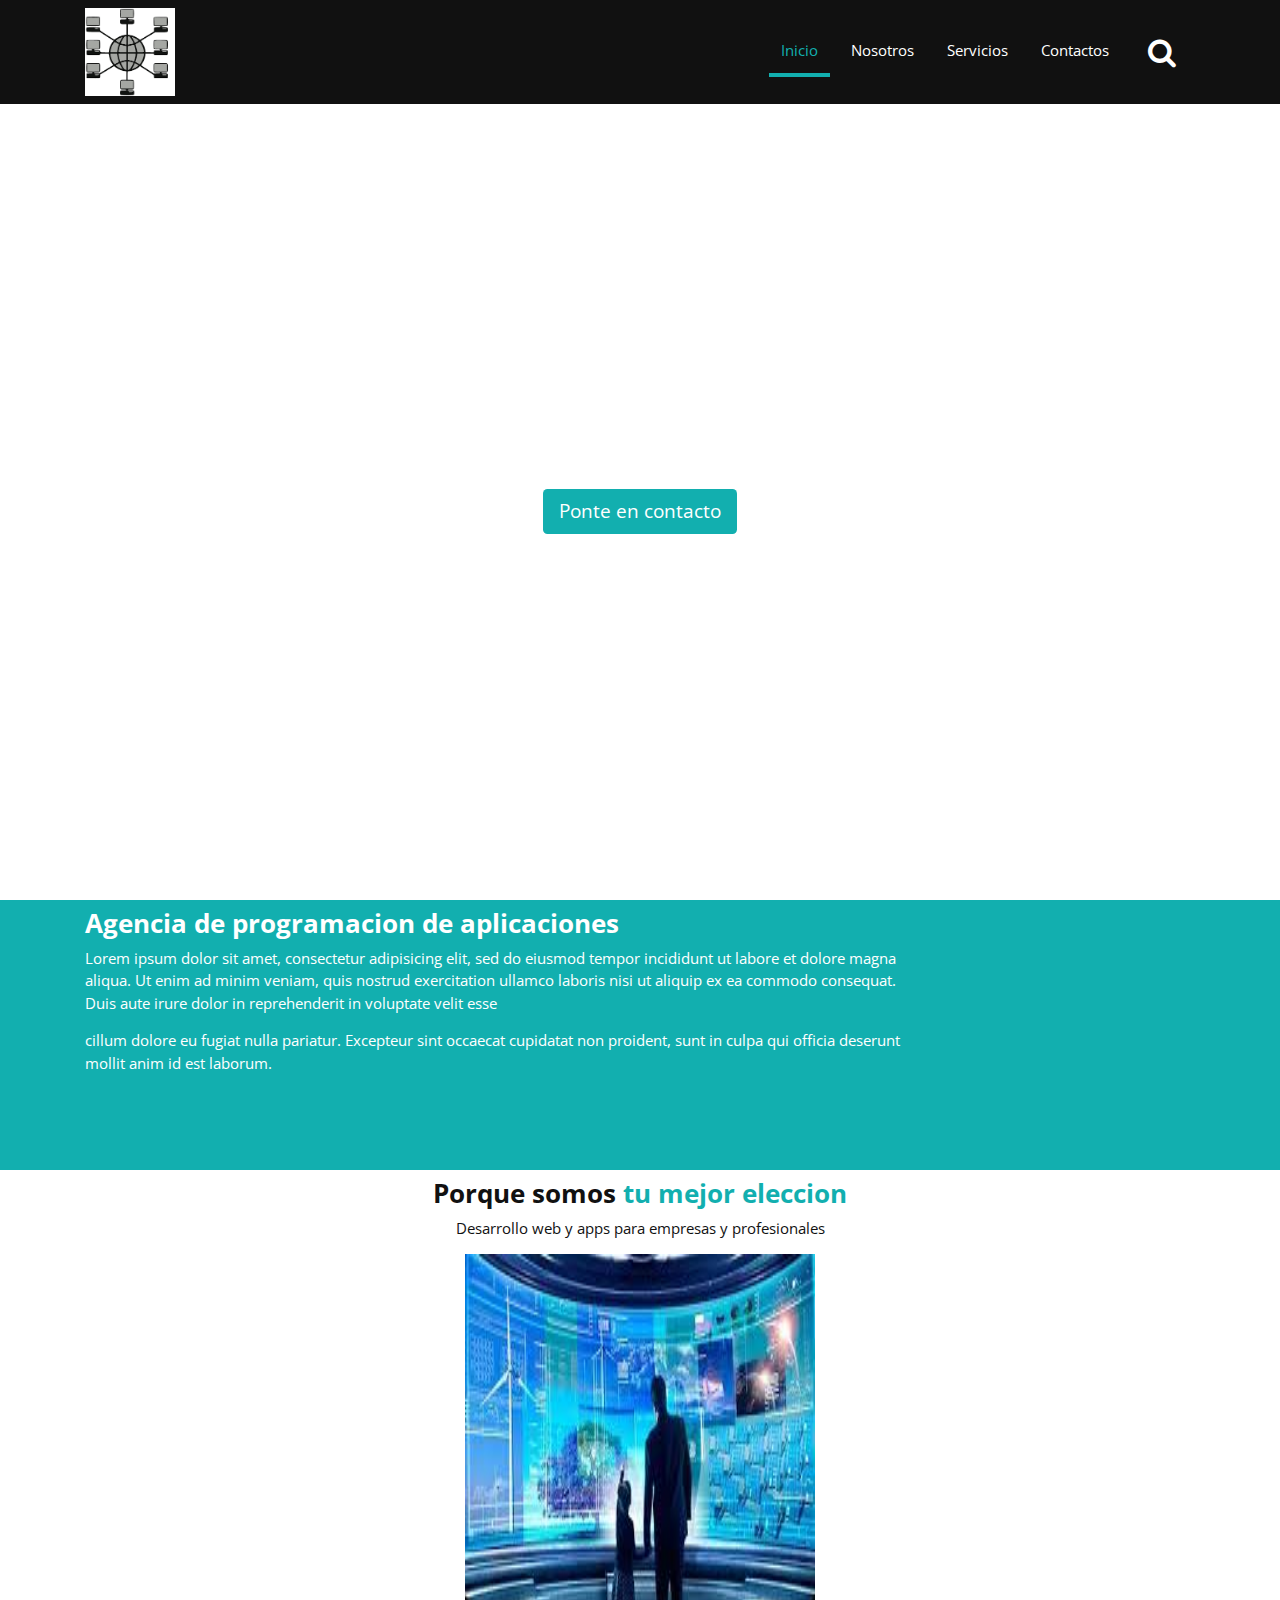
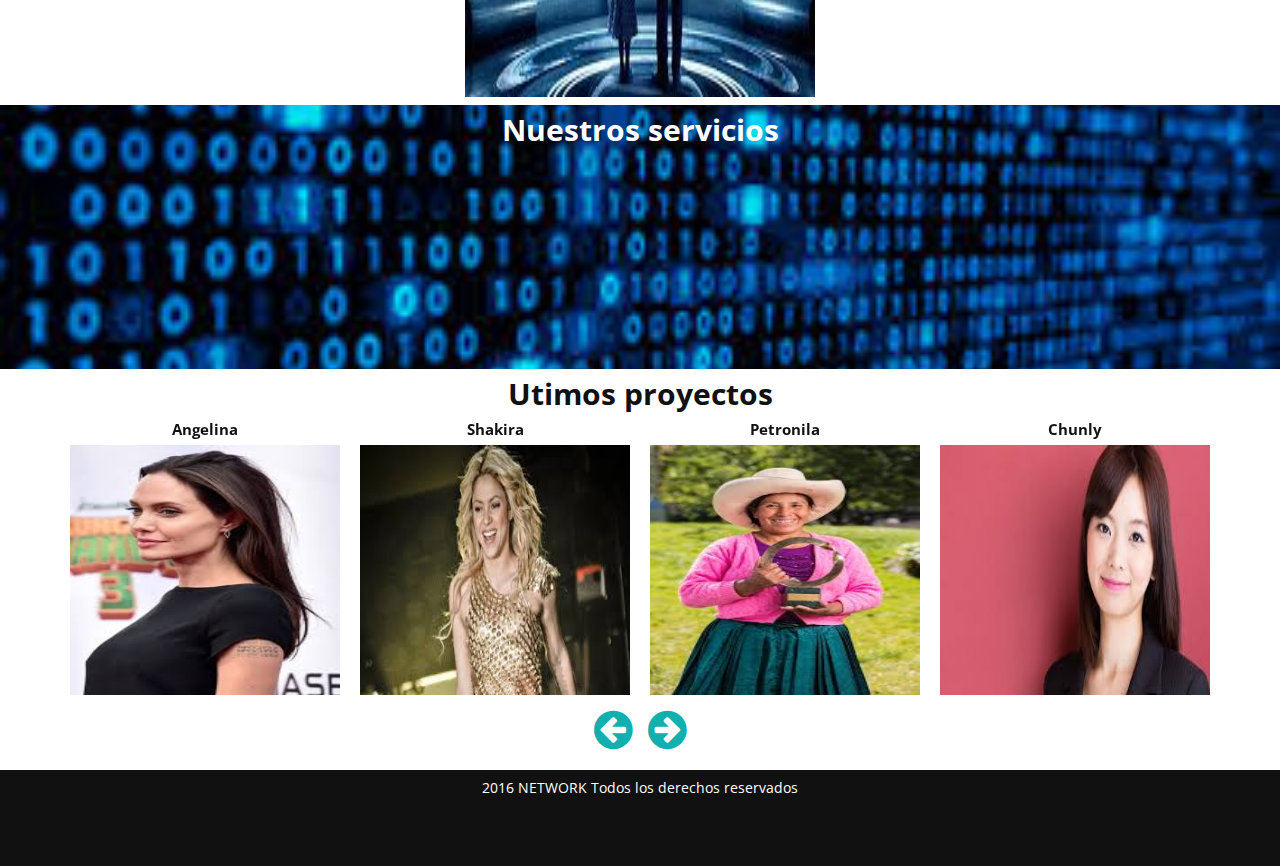
<file: index.html>
<!doctype html>
<html lang="en">

<head>
    <meta name="viewport" content="width=device-width, initial-scale=1">

    <title>NETWORK | Soluciones Mobiles para empresas</title>
    <!-- Required meta tags -->
    <meta charset="utf-8">
    <meta name="viewport" content="width=device-width, initial-scale=1, shrink-to-fit=no">

    <!-- cargando fuentes-->
    <link href="https://fonts.googleapis.com/css?family=Open+Sans" rel="stylesheet">

    <!-- cargando iconos -->
    <link rel="stylesheet" type="text/css" href="css/font-awesome.min.css">
    <!-- cargando galerias de imagenes -->
    <link rel="stylesheet" type="text/css" href="css/owl.carousel.min.css">

    <!-- Carga de archivos css -->
    <link rel="stylesheet" type="text/css" href="css/bootstrap.css">
    <link rel="stylesheet" type="text/css" href="css/animate.min.css">
    <link rel="stylesheet" type="text/css" href="css/estilos.css">
</head>

<body>
    <section class="bienvenidos">
        <header class="encabezado navbar fixed-top" role="banner" id="encabezado">
            <div class="container">
                <a href="index.html" class="logo">
                    <img src="images/logo.png" alt="logo del sitio">
                </a>
                <button type="button" class="boton-buscar" data-toggle="collapse" data-target="#bloque-buscar" aria-expanded="false">
                    <i class="fa fa-search" aria-hidden="true"></i>
                </button>
                <button type="button" class="boton-menu d-md-none" data-toggle="collapse" data-target="#menu-principal" aria-expanded="false">
                    <i class="fa fa-bars" aria-hidden="true"></i>
                </button>
                <form action="#" id="bloque-buscar" class="collapse">
                    <div class="contenedor-bloque-buscar">
                        <input type="text" placeholder="Buscar...">
                        <input type="submit" value="Buscar">
                    </div>
                </form>

                <nav id="menu-principal" class="collapse">
                    <ul>
                        <li class="active"><a href="#">Inicio</a></li>
                        <li><a href="Nosotros.html">Nosotros</a></li>
                        <li><a href="Servicios.html">Servicios</a></li>
                        <li><a href="Contactos.html">Contactos</a></li>
                    </ul>
                </nav>
            </div>
        </header>
        <div class="banner">
            <div class="text-encabezado text-center">
                <div class="container">
                    <h1 class="display-4 wow bounceInDown">Diseno de Apps para empresas</h1>
                    <p>Creamos aplicaciones segun las necesidades y requerimientos de nuestros clientes</p>
                    <a href="Contactos.html" class="btn btn-primary btn-lg">Ponte en contacto</a>
                </div>
            </div>
            <div class="flecha-bajar">
                <a data-scroll href="#agencia"><i class="fa fa-angle-down" aria-hidden="true"></i></a>
            </div>
        </div>

    </section>

    <section class="agencia py-2" id="agencia">
        <div class="container">
            <div class="row">
                <div class="col-md-8 col-xl-9">
                    <h2 class="h3 text-center text-md-left font-weight-bold"> Agencia de programacion de aplicaciones</h2>

                    <p>
                        Lorem ipsum dolor sit amet, consectetur adipisicing elit, sed do eiusmod tempor incididunt ut labore et dolore magna aliqua. Ut enim ad minim veniam, quis nostrud exercitation ullamco laboris nisi ut aliquip ex ea commodo consequat. Duis aute irure dolor in reprehenderit in voluptate velit esse
                    </p>
                    <p>
                        cillum dolore eu fugiat nulla pariatur. Excepteur sint occaecat cupidatat non proident, sunt in culpa qui officia deserunt mollit anim id est laborum.
                    </p>
                </div>
                <div class="col-md-4 col-xl-3">
                    <img src="images/agencia.svg" alt="la agencia" class="wow bounceInDown" data-wow-duration="1s" data-wow-delay="1s">
                </div>
            </div>
        </div>
    </section>

    <section class="tu-mejor-eleccion py-2">
        <div class="container">
            <h2 class="h3 text-center font-weight-bold"> Porque somos <span>tu mejor eleccion</span></h2>
            <p class="text-center">
                Desarrollo web y apps para empresas y profesionales
            </p>
            <div class="row">
                <ul class="col-sm-6 col-lg-4 text-center text-lg-left">
                    <li class="wow jackInTheBox" data-wow-delay=".4s">
                        <i class="fa fa-briefcase" arial-hidden="true"></i>
                        <div class="contenedor-eleccion">
                            <h4>Aplicaciones para la nube</h4>
                            <p class="d-none d-lg-block">Para empresa que requiera ampliar sus plataformas de gestion</p>
                        </div>
                    </li>
                    <li class="wow jackInTheBox" data-wow-delay=".4s">
                        <i class="fa fa-bullhorn" arial-hidden="true"></i>
                        <div class="contenedor-eleccion">
                            <h4>Fabrica e software</h4>
                            <p class="d-none d-lg-block">Servicios de mejora correctiva y evolutiva para sus aplicaciones</p>
                        </div>
                    </li>
                    <li class="wow jackInTheBox" data-wow-delay=".4s">
                        <i class="fa fa-comment" arial-hidden="true"></i>
                        <div class="contenedor-eleccion ">
                            <h4>Gestion en la nube</h4>
                            <p class="d-none d-lg-block">Para empresa que requiera ampliar sus plataforma de gestion</p>
                        </div>
                    </li>
                </ul>
                <div class="d-none d-lg-block col-lg-4">
                    <img src="images/eleccion.jpg" alt="mundo movil">
                </div>
                <ul class="col-sm-6 col-lg-4  text-center text-lg-right">
                    <li class="wow jackInTheBox" data-wow-delay=".4s">
                        <i class="fa fa-calendar" arial-hidden="true"></i>
                        <div class="contenedor-eleccion">
                            <h4>Videos juegos</h4>
                            <p class="d-none d-lg-block">Para empresa que requiera ampliar sus plataforma de gestion</p>
                        </div>

                    </li>
                    <li class="wow jackInTheBox" data-wow-delay=".4s">
                        <i class="fa fa-check-square-o " arial-hidden="true"></i>
                        <div class="contenedor-eleccion">
                            <h4>Diseno personalziados</h4>
                            <p class="d-none d-lg-block ">Custoiza hasta el ultimo pixeles</p>
                        </div>

                    </li>
                    <li class="wow jackInTheBox" data-wow-delay=".4s">
                        <i class="fa fa-cogs " arial-hidden="true"></i>
                        <div class="contenedor-eleccion">
                            <h4>Funciones a medida</h4>
                            <p class="d-none d-lg-block">Tiene mas de 50 funciones</p>
                        </div>
                    </li>
                </ul>
            </div>
        </div>
    </section>

    <main class="servicios py-2">
        <div class="container">
            <h2 class=" text-center font-weight-bold">Nuestros servicios</h2>
            <div class="row py-2  text-center">
                <article class="col-md-4 wow bounceInLeft" data-wow-delay=".4s">
                    <img src="images/servicio-1.svg" alt="Servicio desarrollado de aplicaciones mobiles" class="wow bounce" data-wow-duration="2s">
                    <h3><a href="#">Desarrollo de Aplicaciones Mobiles</a></h3>
                    <p class="d-none d-md-block">Desarrollamos aplicaciones moviles y plataformas</p>
                    <a href="#" class="btn btn-secondary d-none d-md-block">Mas informacion</a>
                </article>
                <article class="col-md-4  wow bounceInDown" data-wow-delay=".9s">
                    <img src="images/servicio-2.svg" alt="Consultoria para aplicaciones mobiles" class="wow bounce" data-wow-duration="2s">
                    <h3><a href="#">Consultoria tecnologica</a></h3>
                    <p class="d-none d-md-block">Ofrecemos consultorias tecnologicas especializadas en movilidad</p>
                    <a href="#" class="btn btn-secondary d-none d-md-block">Mas informacion</a>
                </article>
                <article class="col-md-4  wow bounceInRight" data-wow-delay=".4s">
                    <img src="images/servicio-3.svg" alt="Marquting y publicidad para mobiles" class="wow bounce" data-wow-duration="2s">
                    <h3><a href="#">Marqueting y publicidad mobil</a></h3>
                    <p class="d-none d-md-block">Desarrollamos campanas y publicidad</p>
                    <a href="#" class="btn btn-secondary d-none d-md-block">Mas informacion</a>
                </article>
            </div>
        </div>
    </main>

    <section class="ultimos-proyectos py-2">
        <div class="container">
            <h2 class=" text-center font-weight-bold"> Utimos proyectos</h2>
            <div class="owl-carousel">
                <a href="#">
                    <h4> Angelina</h4>
                    <img src="images/cliente1.jpg" alt="proyecto">
                </a>
                <a href="#">
                    <h4> Shakira</h4>
                    <img src="images/cliente2.jpg" alt="proyecto">
                </a>
                <a href="#">
                    <h4> Petronila</h4>
                    <img src="images/cliente3.jpg" alt="proyecto">
                </a>
                <a href="#">
                    <h4> Chunly</h4>
                    <img src="images/cliente4.jpg" alt="proyecto">
                </a>
            </div>
        </div>
    </section>

    <footer class="piedepagina py-2" role="contentinfo">
        <div class="container">
            <p> 2016 NETWORK Todos los derechos reservados</p>
            <ul class="redes-sociales wow bounce" data-wow-offset="10" data-wow-iteration="3">
                <li><a href="#"><i class="fa fa-facebook" aria-hidden="true"></i></a></li>
                <li><a href="#"><i class="fa fa-twitter" aria-hidden="true"></i></a></li>
                <li><a href="#"><i class="fa fa-youtube" aria-hidden="true"></i></a></li>
            </ul>
        </div>
    </footer>
    <input type="checkbox" id="cerrar" />
    <label for="cerrar" id="btn-cerrar">X</label>
    <div class="modalp">
        <div class="contenido">
            <h2>Visitar Nuestro blog</h2>
            <img src="images/hola.jpg" alt="hola">
        </div>

    </div>
    <a data-scroll class="ir-arriba" href="#encabezado"><i class="fa fa-arrow-circle-up wow jackInTheBox" aria-hidden="true"></i></a>

    <!--carga de archivos js-->
    <script type="text/javascript" src="js/jquery-1.9.1.min.js"></script>
    <script type="text/javascript" src="js/bootstrap.min.js"></script>
    <script type="text/javascript" src="js/owl.carousel.min.js"></script>


    <script type="text/javascript" src="js/wow.min.js"></script>
    <script type="text/javascript" src="js/smooth-scroll.min.js"></script>
    <script type="text/javascript" src="js/sitio.js"></script>




    <!--script>
            $(window).scroll(function(){
                var nav = $('encabezado');
                var scroll = $(window).scrollTop();
                if(scroll >= 500)
                {
                    nav.addClass("fondo-menu");   
                }
                else{
                    nav.removeClass("fondo-menu");
                }
            });
        </script-->

</body>

</html>
</file>
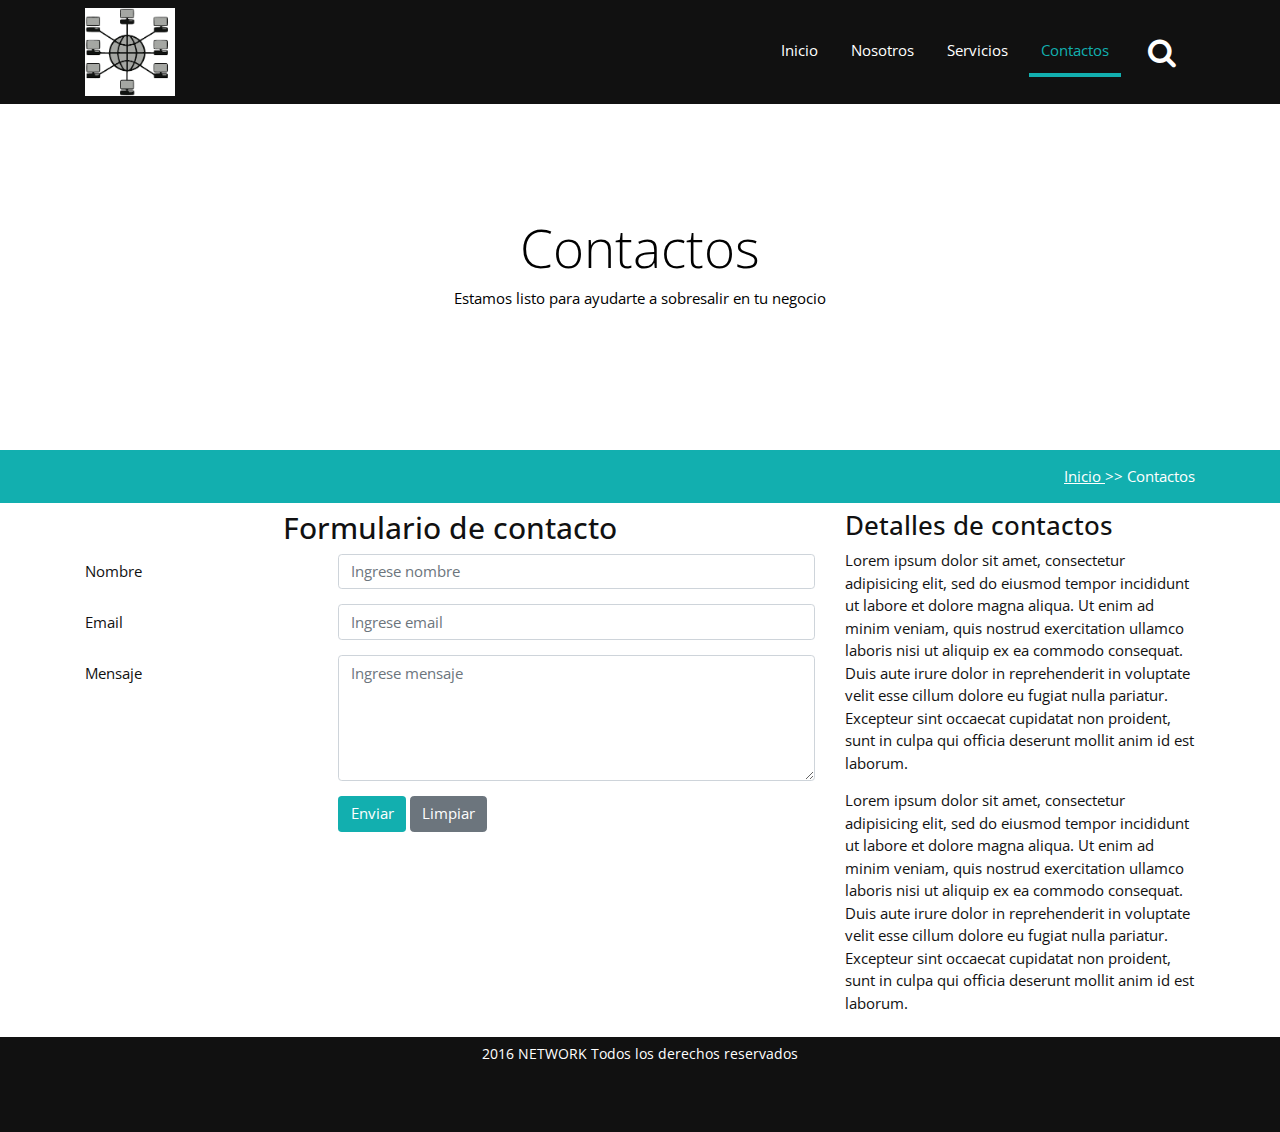
<file: Contactos.html>
<!doctype html>
<html lang="en">

<head>
    <meta name="viewport" content="width=device-width, initial-scale=1">

    <title>Servicios | Soluciones Mobiles para empresas</title>
    <!-- Required meta tags -->
    <meta charset="utf-8">
    <meta name="viewport" content="width=device-width, initial-scale=1, shrink-to-fit=no">

    <!-- cargando fuentes-->
    <link href="https://fonts.googleapis.com/css?family=Open+Sans" rel="stylesheet">

    <!-- cargando iconos -->
    <link rel="stylesheet" type="text/css" href="css/font-awesome.min.css">

    <!-- Carga de archivos css -->
    <link rel="stylesheet" type="text/css" href="css/bootstrap.css">
    <link rel="stylesheet" type="text/css" href="css/animate.min.css">
    <link rel="stylesheet" type="text/css" href="css/estilos.css">
</head>

<body class="paginas-internas">
    <section class="bienvenidos">
        <header class="encabezado navbar fixed-top" role="banner">
            <div class="container">
                <a href="index.html" class="logo">
                    <img src="images/logo.png" alt="logo del sitio">
                </a>
                <button type="button" class="boton-buscar" data-toggle="collapse" data-target="#bloque-buscar" aria-expanded="false">
                    <i class="fa fa-search" aria-hidden="true"></i>
                </button>
                <button type="button" class="boton-menu d-md-none" data-toggle="collapse" data-target="#menu-principal" aria-expanded="false">
                    <i class="fa fa-bars" aria-hidden="true"></i>
                </button>
                <form action="#" id="bloque-buscar" class="collapse">
                    <div class="contenedor-bloque-buscar">
                        <input type="text" placeholder="Buscar...">
                        <input type="submit" value="Buscar">
                    </div>
                </form>

                <nav id="menu-principal" class="collapse">
                    <ul>
                        <li><a href="index.html">Inicio</a></li>
                        <li><a href="Nosotros.html">Nosotros</a></li>
                        <li><a href="Servicios.html">Servicios</a></li>
                        <li class="active"><a href="#">Contactos</a></li>
                    </ul>
                </nav>
            </div>
        </header>

        <div class="text-encabezado text-center contacto">
            <div class="container contacto">
                <h1 class="display-4 wow bounceInDown">Contactos</h1>
                <p>Estamos listo para ayudarte a sobresalir en tu negocio</p>
            </div>
        </div>
    </section>

    <section class="ruta py-3">
        <div class="container">
            <div class="row">
                <div class="col-12 text-right">
                    <a href="index.html">
                       Inicio
                   </a> >> Contactos
                </div>
            </div>
        </div>
    </section>
    <main class="py-2 ">
        <div class="container">
            <div class="row">
                <div class="col-md-8">
                    <h2>Formulario de contacto</h2>
                    <form action="#">
                        <div class="form-group row">
                            <label class="col-md-4 col-form-label" for="nombre">Nombre</label>
                            <div class="col-md-8">
                                <input class="form-control" type="text" id="nombre" placeholder="Ingrese nombre" data-toggle="tooltip" title="Ingrese nombre!">
                            </div>
                        </div>
                        <div class="form-group row">
                            <label class="col-md-4 col-form-label" for="email">Email</label>
                            <div class="col-md-8">
                                <input class="form-control" type="text" id="email" name="email" placeholder="Ingrese email" data-toggle="tooltip" title="Ingrese email!">
                            </div>
                        </div>
                        <div class="form-group row">
                            <label class="col-md-4 col-form-label" for="mensaje">Mensaje</label>
                            <div class="col-md-8">
                                <textarea class="form-control" rows="5" id="mensaje" placeholder="Ingrese mensaje" data-toggle="tooltip" title="Agregar mensaje <img src='#' />" data-placement="right"></textarea>
                            </div>
                        </div>

                        <div class="form-group row">
                            <div class="col-md-8 offset-md-4">
                                <boton type="submit" class="btn btn-primary">Enviar</boton>
                                <boton type="reset" class="btn btn-secondary">Limpiar</boton>
                            </div>
                        </div>



                    </form>
                </div>
                <div class="col-md-4">
                    <h3>Detalles de contactos </h3>
                    <p>Lorem ipsum dolor sit amet, consectetur adipisicing elit, sed do eiusmod tempor incididunt ut labore et dolore magna aliqua. Ut enim ad minim veniam, quis nostrud exercitation ullamco laboris nisi ut aliquip ex ea commodo consequat. Duis aute irure dolor in reprehenderit in voluptate velit esse cillum dolore eu fugiat nulla pariatur. Excepteur sint occaecat cupidatat non proident, sunt in culpa qui officia deserunt mollit anim id est laborum.
                    </p>
                    <p>Lorem ipsum dolor sit amet, consectetur adipisicing elit, sed do eiusmod tempor incididunt ut labore et dolore magna aliqua. Ut enim ad minim veniam, quis nostrud exercitation ullamco laboris nisi ut aliquip ex ea commodo consequat. Duis aute irure dolor in reprehenderit in voluptate velit esse cillum dolore eu fugiat nulla pariatur. Excepteur sint occaecat cupidatat non proident, sunt in culpa qui officia deserunt mollit anim id est laborum.
                    </p>
                </div>
            </div>
        </div>
    </main>


    <footer class="piedepagina py-2" role="contentinfo">
        <div class="container">
            <p> 2016 NETWORK Todos los derechos reservados</p>
            <ul class="redes-sociales wow bounce" data-wow-offset="10" data-wow-iteration="3">
                <li><a href="#"><i class="fa fa-facebook" aria-hidden="true"></i></a></li>
                <li><a href="#"><i class="fa fa-twitter" aria-hidden="true"></i></a></li>
                <li><a href="#"><i class="fa fa-youtube" aria-hidden="true"></i></a></li>
            </ul>
        </div>
    </footer>
    <a class="ir-arriba"><i class="fa fa-arrow-circle-up wow jackInTheBox" aria-hidden="true"></i></a>

    <!--carga de archivos-->
    <script type="text/javascript" src="js/jquery-1.9.1.min.js"></script>
    <script type="text/javascript" src="js/popper.min.js"></script>
    <!--iniciamos tooltip-->
    <script>
        $(document).ready(function() {
            $('[data-toggle="tooltip"]').tooltip({
                animated: 'fade',
                placement: 'bottom',
                html: true
            });
        });

    </script>
    <script type="text/javascript" src="js/bootstrap.min.js"></script>

    <!--wow.min y animate.css para animaciones y activar init-->
    <script type="text/javascript" src="js/wow.min.js"></script>
    <script>
        new WOW().init();

    </script>

</body>

</html>
</file>
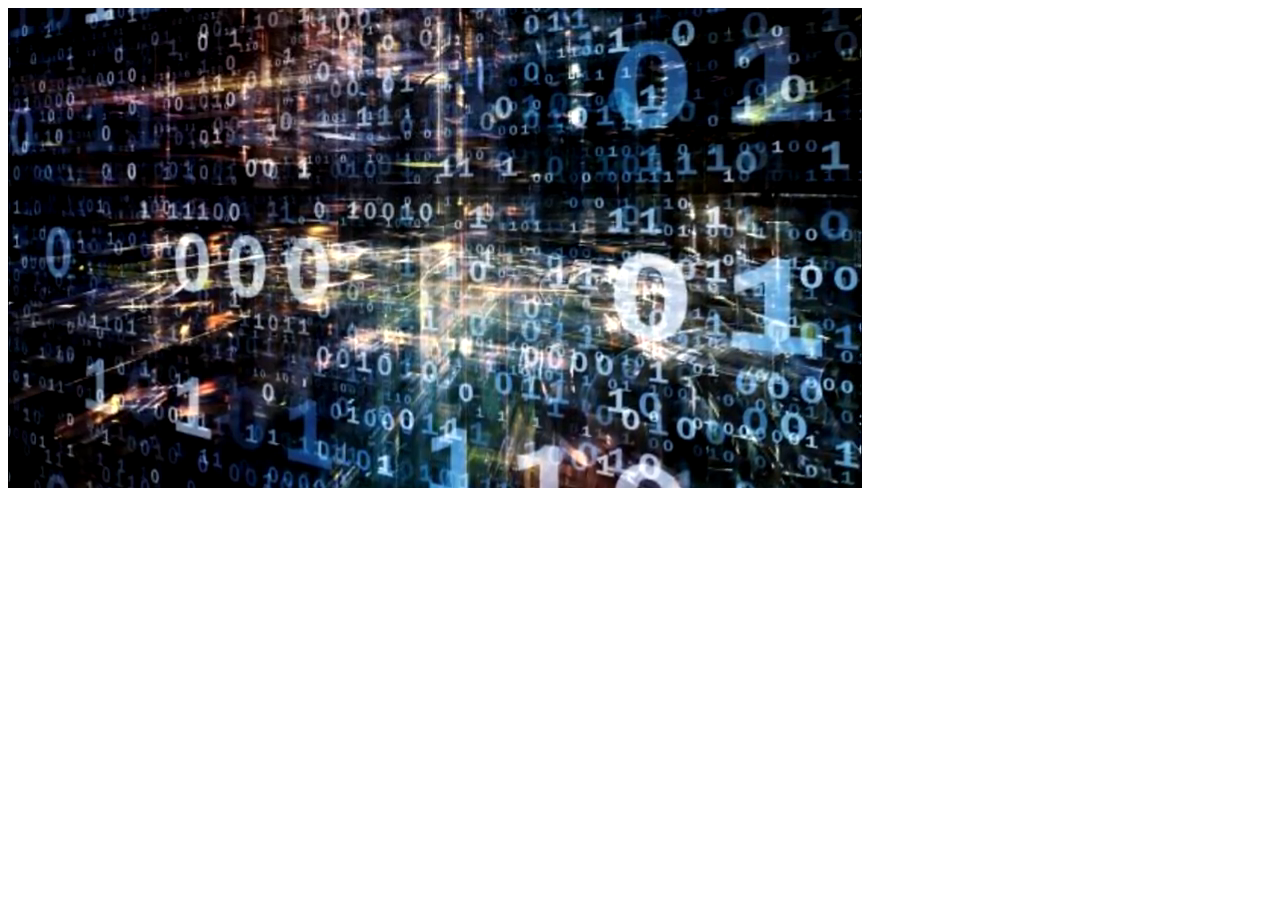
<file: nota.html>
<!DOCTYPE html>
<html lang="">
<head>
    <meta charset="utf-8">
    <meta name="viewport" content="width=device-width, initial-scale=1.0">
    <title></title>
</head>

<body>
     <video src="new.mp4" autoplay loop muted poster="images/agencia.svg"></video>

</body>
</html>
</file>
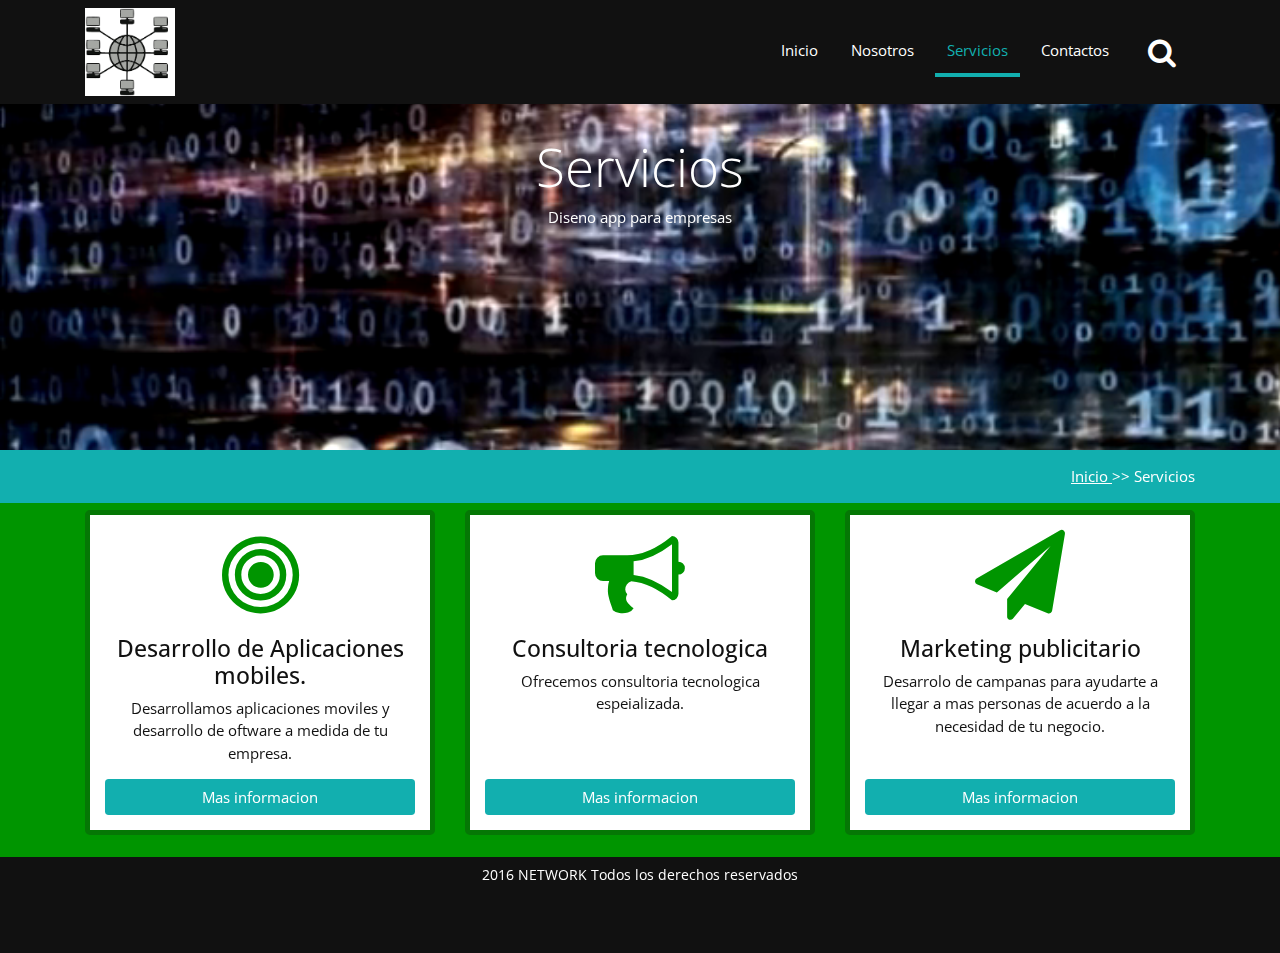
<file: Servicios.html>
<!doctype html>
<html lang="en">

<head>
    <meta name="viewport" content="width=device-width, initial-scale=1">

    <title>Servicios | Soluciones Mobiles para empresas</title>
    <!-- Required meta tags -->
    <meta charset="utf-8">
    <meta name="viewport" content="width=device-width, initial-scale=1, shrink-to-fit=no">

    <!-- cargando fuentes-->
    <link href="https://fonts.googleapis.com/css?family=Open+Sans" rel="stylesheet">

    <!-- cargando iconos -->
    <link rel="stylesheet" type="text/css" href="css/font-awesome.min.css">

    <!-- Carga de archivos css -->
    <link rel="stylesheet" type="text/css" href="css/bootstrap.css">
    <link rel="stylesheet" type="text/css" href="css/animate.min.css">
    <link rel="stylesheet" type="text/css" href="css/estilos.css">
</head>

<body class="paginas-internas">
    <section class="bienvenidos">
        <header class="encabezado navbar fixed-top" role="banner">
            <div class="container">
                <a href="index.html" class="logo">
                    <img src="images/logo.png" alt="logo del sitio">
                </a>
                <button type="button" class="boton-buscar" data-toggle="collapse" data-target="#bloque-buscar" aria-expanded="false">
                    <i class="fa fa-search" aria-hidden="true"></i>
                </button>
                <button type="button" class="boton-menu d-md-none" data-toggle="collapse" data-target="#menu-principal" aria-expanded="false">
                    <i class="fa fa-bars" aria-hidden="true"></i>
                </button>
                <form action="#" id="bloque-buscar" class="collapse">
                    <div class="contenedor-bloque-buscar">
                        <input type="text" placeholder="Buscar...">
                        <input type="submit" value="Buscar">
                    </div>
                </form>

                <nav id="menu-principal" class="collapse">
                    <ul>
                        <li><a href="index.html">Inicio</a></li>
                        <li><a href="Nosotros.html">Nosotros</a></li>
                        <li class="active"><a href="#">Servicios</a></li>
                        <li><a href="Contactos.html">Contactos</a></li>
                    </ul>
                </nav>
            </div>
        </header>
        <div class="text-encabezado servicio text-center">
            <video src="new.mp4" autoplay loop muted poster="images/medida.svg"></video>
            <div class="container servicio">
                <h1 class="display-4 wow bounceInDown">Servicios</h1>
                <p>Diseno app para empresas</p>
            </div>
        </div>

    </section>

    <section class="ruta py-3">
        <div class="container">
            <div class="row">
                <div class="col-12 text-right">
                    <a href="index.html">
                       Inicio
                   </a> >> Servicios
                </div>
            </div>
        </div>
    </section>
    <main class="py-2 lista-servicios">
        <div class="container">
            <div class="row">
                <div class="col-md-4">
                    <article class="item-servicios">
                        <i class="fa fa-bullseye" aria-hidden="true"></i>
                        <h4>
                            Desarrollo de Aplicaciones mobiles.
                        </h4>
                        <p>
                            Desarrollamos aplicaciones moviles y desarrollo de oftware a medida de tu empresa.
                        </p>
                        <a href="#" class="btn btn-primary" data-toggle="modal" data-target="#servicio1"> Mas informacion</a>
                    </article>
                </div>

                <div class="col-md-4">
                    <article class="item-servicios">
                        <i class="fa fa-bullhorn" aria-hidden="true"></i>
                        <h4>
                            Consultoria tecnologica
                        </h4>
                        <p>
                            Ofrecemos consultoria tecnologica espeializada.
                        </p>
                        <a href="#" class="btn btn-primary" data-toggle="modal" data-target="#servicio2"> Mas informacion</a>
                    </article>
                </div>

                <div class="col-md-4">
                    <article class="item-servicios">
                        <i class="fa fa-paper-plane" aria-hidden="true"></i>
                        <h4>
                            Marketing publicitario
                        </h4>
                        <p>
                            Desarrolo de campanas para ayudarte a llegar a mas personas de acuerdo a la necesidad de tu negocio.
                        </p>
                        <a href="#" class="btn btn-primary" data-toggle="modal" data-target="#servicio3"> Mas informacion</a>
                    </article>
                </div>
            </div>
        </div>
    </main>


    <footer class="piedepagina py-2" role="contentinfo">
        <div class="container">
            <p> 2016 NETWORK Todos los derechos reservados</p>
            <ul class="redes-sociales wow bounce" data-wow-offset="10" data-wow-iteration="3">
                <li><a href="#"><i class="fa fa-facebook" aria-hidden="true"></i></a></li>
                <li><a href="#"><i class="fa fa-twitter" aria-hidden="true"></i></a></li>
                <li><a href="#"><i class="fa fa-youtube" aria-hidden="true"></i></a></li>
            </ul>
        </div>
    </footer>
    <a class="ir-arriba"><i class="fa fa-arrow-circle-up wow jackInTheBox" aria-hidden="true"></i></a>

    <!--carga de archivos-->
    <script type="text/javascript" src="js/jquery-1.9.1.min.js"></script>
    <script type="text/javascript" src="js/bootstrap.min.js"></script>

    <!--wow.min y animate.css para animaciones y activar init-->
    <script type="text/javascript" src="js/wow.min.js"></script>
    <script>
        new WOW().init();

    </script>
    <!-- Modal 1-->
    <div class="modal fade" id="servicio1" tabindex="-1" role="dialog" aria-hidden="true">
        <div class="modal-dialog modal-lg" role="document">
            <div class="modal-content">
                <div class="modal-header">
                    <h5 class="modal-title">Desarrollo de Aplicaciones mobiles</h5>
                    <button type="button" class="close" data-dismiss="modal" aria-label="Close">
                  <span aria-hidden="true">&times;</span>
                </button>
                </div>
                <div class="modal-body">
                    <div class="row">
                        <div class="col-md-8">
                            Lorem ipsum dolor sit amet, consectetur adipisicing elit, sed do eiusmod tempor incididunt ut labore et dolore magna aliqua. Ut enim ad minim veniam, quis nostrud exercitation ullamco laboris nisi ut aliquip ex ea commodo consequat. Duis aute irure dolor in reprehenderit in voluptate velit esse
                        </div>
                        <div class="col-md-4">
                            <img src="images/cliente1.jpg" style="width:100%;height: 100%;">
                        </div>
                    </div>
                </div>
            </div>
        </div>
    </div>
    <!-- Modal 2-->
    <div class="modal fade" id="servicio2" tabindex="-1" role="dialog" aria-hidden="true">
        <div class="modal-dialog modal-lg" role="document">
            <div class="modal-content">
                <div class="modal-header">
                    <h5 class="modal-title">Consultoria tecnologica</h5>
                    <button type="button" class="close" data-dismiss="modal" aria-label="Close">
                  <span aria-hidden="true">&times;</span>
                </button>
                </div>
                <div class="modal-body">
                    <div class="row">
                        <div class="col-md-8">
                            Lorem ipsum dolor sit amet, consectetur adipisicing elit, sed do eiusmod tempor incididunt ut labore et dolore magna aliqua. Ut enim ad minim veniam, quis nostrud exercitation ullamco laboris nisi ut aliquip ex ea commodo consequat. Duis aute irure dolor in reprehenderit in voluptate velit esse
                        </div>
                        <div class="col-md-4">
                            <img src="images/cliente2.jpg" style="width:100%;height: 100%;">
                        </div>
                    </div>
                </div>
            </div>
        </div>
    </div>
    <!-- Modal 3-->
    <div class="modal fade" id="servicio3" tabindex="-1" role="dialog" aria-hidden="true">
        <div class="modal-dialog modal-lg" role="document">
            <div class="modal-content">
                <div class="modal-header">
                    <h5 class="modal-title">Marketing Publicitario</h5>
                    <button type="button" class="close" data-dismiss="modal" aria-label="Close">
                  <span aria-hidden="true">&times;</span>
                </button>
                </div>
                <div class="modal-body">
                    <div class="row">
                        <div class="col-md-8">
                            Lorem ipsum dolor sit amet, consectetur adipisicing elit, sed do eiusmod tempor incididunt ut labore et dolore magna aliqua. Ut enim ad minim veniam, quis nostrud exercitation ullamco laboris nisi ut aliquip ex ea commodo consequat. Duis aute irure dolor in reprehenderit in voluptate velit esse
                        </div>
                        <div class="col-md-4">
                            <img src="images/cliente3.jpg" style="width:100%;height: 100%;">
                        </div>
                    </div>
                </div>
            </div>
        </div>
    </div>
</body>

</html>
</file>
<file: css/estilos.css>
/*-----------------------
	PATRON DE COLORES
------------------------*/

html {
    font-size: 15px;
}

body {
    font-family: 'Open Sans', sans-serif;
    color: #111111;
}

.encabezado {
    background: #111111;
    color: #fff;
    padding: .5rem 0;
}

.encabezado.fondo-menu {
    background: rgb(0, 0, 0, .8);
    height: 120px;
    -webkit-transition: all .8s ease;
    transition: all .8s ease;
}

.bienvenidos {
    color: #fff;
    background-attachment: fixed;
    background-size: cover;
    height: 100vh;
    /* agrega fondo a todo el dispositivo */
    display: -webkit-box;
    display: -ms-flexbox;
    display: flex;
    -webkit-box-orient: vertical;
    -webkit-box-direction: normal;
    -ms-flex-direction: column;
    flex-direction: column;
}

.bienvenidos .servicio {
    display: -webkit-box;
    display: -ms-flexbox;
    display: flex;
    -webkit-box-orient: vertical;
    -webkit-box-direction: normal;
    -ms-flex-direction: column;
    flex-direction: column;
    height: 25px;
}

/*Animacion Banner*/

.banner {
    -webkit-box-flex: 1;
    -ms-flex: 1 1 0px;
    flex: 1 1 0;
    -webkit-animation: banner 10s infinite;
    animation: banner 10s infinite;
}

@-webkit-keyframes banner {
    0%,
    30% {
        background: url("../images/fondo-encabezado.jpg") no-repeat center top;
        background-size: cover;
        opacity: 1;
    }
    31%,
    34% {
        opacity: 0.1;
    }
    35%,
    65% {
        background-image: url("../images/logo2.jpg");
        opacity: 1;
    }
    66%,
    69% {
        opacity: 0.1;
    }
    70%,
    100% {
        background-image: url("../images/logo3.jpg");
        opacity: 1;
    }
}

@keyframes banner {
    0%,
    30% {
        background: url("../images/fondo-encabezado.jpg") no-repeat center top;
        background-size: cover;
        opacity: 1;
    }
    31%,
    34% {
        opacity: 0.1;
    }
    35%,
    65% {
        background-image: url("../images/logo2.jpg");
        opacity: 1;
    }
    66%,
    69% {
        opacity: 0.1;
    }
    70%,
    100% {
        background-image: url("../images/logo3.jpg");
        opacity: 1;
    }
}

.encabezado .container {
    display: -webkit-box;
    display: -ms-flexbox;
    display: flex;
    -webkit-box-align: center;
    -ms-flex-align: center;
    align-items: center;
    -ms-flex-wrap: wrap;
    flex-wrap: wrap;
}

.encabezado .logo img {
    width: 90px;
    height: auto;
}

/* Estilos para el boton: buscar;*/

.boton-buscar,
.boton-menu {
    margin: 0;
    padding: 0 .5rem;
    background: transparent;
    font-size: 2rem;
    border: 0;
    color: #fff;
}

/* Quitar los bordes */

.boton-buscar:focus,
.boton-menu:focus {
    outline: 0;
}

.boton-buscar {
    margin-left: auto;
    margin-right: .8rem;
}

/* Estilos bloque-buscar*/

#bloque-buscar {
    -webkit-box-flex: 1;
    -ms-flex: 1 1 100%;
    flex: 1 1 100%;
}

.contenedor-bloque-buscar {
    display: -webkit-box;
    display: -ms-flexbox;
    display: flex;
    height: 3rem;
    margin: 1rem 0;
}

.contenedor-bloque-buscar input[type="text"] {
    border: 0;
    border-radius: 5px 0 0 5px;
    padding: 1rem;
    -webkit-box-flex: 1;
    -ms-flex: 1 0 auto;
    flex: 1 0 auto;
}

.contenedor-bloque-buscar input[type="submit"] {
    border: 0;
    border-radius: 0 5px 5px 0;
    background: #12AFAF;
    color: #fff;
    -webkit-box-flex: 0;
    -ms-flex: 0 1 auto;
    flex: 0 1 auto;
    padding: 0 1rem;
}

/*Estilos del menu*/

#menu-principal {
    -webkit-box-flex: 1;
    -ms-flex: 1 1 100%;
    flex: 1 1 100%;
}

#menu-principal ul {
    padding: 0;
    list-style: none;
    margin: 1rem 0 0 0;
}

#menu-principal ul a {
    display: block;
    padding: .8rem 0;
    text-align: center;
    color: #fff;
    text-transform: uppercase;
    border-top: 1px solid #8c8888;
    text-decoration: none;
}

#menu-principal ul a:hover,
#menu-principal ul li.active a {
    color: #12AFAF;
}

.text-encabezado {
    -webkit-box-flex: 1;
    -ms-flex: 1 1 auto;
    flex: 1 1 auto;
    display: -webkit-box;
    display: -ms-flexbox;
    display: flex;
    -webkit-box-align: center;
    -ms-flex-align: center;
    align-items: center;
    height: 90%;
}

.text-encabezado .contacto,
.text-encabezado .nosotros {
    color: black;
}

.text-encabezado .servicio {
    color: white;
    margin-top: 3rem;
}

.text-encabezado .btn-primary {
    margin-top: 1rem;
}

.btn-primary {
    color: #fff;
    background-color: #12AFAF;
    border-color: transparent;
    /*transition: all .5s ease;*/
}

.btn-primary:hover,
.btn-primary:focus,
.btn-primary:not(:disabled):not(.disabled):active {
    background-color: #009500;
    border-color: transparent;
}

.text-encabezado .display-4 {
    margin-top: 6rem;
}

.flecha-bajar {
    height: 10%;
    display: -webkit-box;
    display: -ms-flexbox;
    display: flex;
    -webkit-box-align: center;
    -ms-flex-align: center;
    align-items: center;
    -webkit-box-pack: center;
    -ms-flex-pack: center;
    justify-content: center;
}

.flecha-bajar a {
    display: inline-block;
    /*agregar efecto*/
    color: #fff;
    font-size: 4rem;
    -webkit-animation: flecha-animada 2s ease-in-out infinite;
    animation: flecha-animada 2s ease-in-out infinite;
}

/*Animacion*/

@-webkit-keyframes flecha-animada {
    form {
        -webkit-transform: translateY(0);
        transform: translateY(0);
    }
    50% {
        -webkit-transform: translateY(6px);
        transform: translateY(6px);
    }
    to {
        -webkit-transform: translateY(0);
        transform: translateY(0);
    }
}

@keyframes flecha-animada {
    form {
        -webkit-transform: translateY(0);
        transform: translateY(0);
    }
    50% {
        -webkit-transform: translateY(6px);
        transform: translateY(6px);
    }
    to {
        -webkit-transform: translateY(0);
        transform: translateY(0);
    }
}

/*==================================================================
SECCION AGENCIA
====================================================================
*/

.agencia {
    background: #12AFAF;
    color: #fff;
}

/* SECCION TU MEJOR ELECCION*/

.tu-mejor-eleccion h2 span {
    color: #12AFAF;
}

.tu-mejor-eleccion ul,
tu-mejor-eleccion ul,
li {
    list-style: none;
}

.tu-mejor-eleccion ul li .fa {
    font-size: 2.3rem;
    background: #009500;
    border-radius: 50%;
    width: 4.7rem;
    height: 4.7rem;
    line-height: 4.7rem;
    color: #fff;
    text-align: center;
}

.tu-mejor-eleccion ul li .contenedor-eleccion h4 {
    font-size: 1.2rem;
    font-weight: bold;
    margin-top: .8rem;
}

.contenedor-eleccion p {
    font-size: .7rem;
}

.tu-mejor-eleccion ul li {
    /**evitar que la lista sea disparejo en cuando al fondo */
    font-weight: bold;
    min-height: 9rem;
}

/*----------------------------------------
								SERVICIO
-----------------------------------------*/

video {
    position: fixed;
    min-width: 100%;
    min-height: 100%;
    top: 45%;
    left: 0%;
    -webkit-transform: translateY(-50%);
    transform: translateY(-50%);
    z-index: -1;
    margin-top: 4rem;
    /*-webkit-filter:sepia(100%)*/
}

.servicios article img {
    width: 10%;
}

.servicios div article img {
    background: #009500;
    border-radius: 50%;
}

.servicios {
    background: url("../images/fondo5.jpg") no-repeat center center;
    background-size: cover;
    color: #fff;
}

.servicios article {
    display: -webkit-box;
    display: -ms-flexbox;
    display: flex;
    -ms-flex-wrap: wrap;
    flex-wrap: wrap;
    -webkit-box-align: center;
    -ms-flex-align: center;
    align-items: center;
    margin: 1rem 0;
}

.servicios img {
    -webkit-box-flex: 0;
    -ms-flex: 0 0 65px;
    flex: 0 0 65px;
    overflow: hidden;
    margin-right: 1rem;
}

.servicios h3 {
    margin: 0;
    font-size: 1.1rem;
    -webkit-box-flex: 1;
    -ms-flex: 1 1 auto;
    flex: 1 1 auto;
    width: 75%;
}

.servicios h3 a {
    color: #fff;
    display: -webkit-box;
    display: -ms-flexbox;
    display: flex;
    text-align: left;
    -webkit-box-pack: justify;
    -ms-flex-pack: justify;
    justify-content: space-between;
    text-decoration: none;
}

.servicios h3 a::after {
    content: "\f054";
    font-family: FontAwesome;
    font-size: 2rem;
    margin-left: 1rem;
    opacity: 1;
    left: 0;
    position: relative;
    -webkit-transition: all .5s ease;
    transition: all .5s ease;
}

.servicios h3 a:hover::after {
    left: -.5rem;
    color: #12AFAF;
    opacity: 1;
}

/*
SECCION DE ULTIMOS PROYECTOS
*/

.ultimos-proyectos a {
    text-decoration: none;
}

.ultimos-proyectos a h4 {
    font-size: 1rem;
    font-weight: bold;
    text-align: center;
    color: #111111;
}

.ultimos-proyectos .container {
    padding-left: 0;
    padding-right: 0;
    /*quitando espaciados*/
}

/*.ultimos-proyectos .owl-nav{
	display: flex;
	justify-content: center;
	margin: 1rem 0;
	

}*/

.ultimos-proyectos .owl-nav button.owl-prev,
.ultimos-proyectos .owl-nav button.owl-next {
    font-size: 3rem;
    margin: 0 .5rem;
    color: #12AFAF;
    -webkit-transition: all .5s ease;
    transition: all .5s ease;
    outline: 0;
}

.ultimos-proyectos .owl-nav button.owl-prev:hover,
.ultimos-proyectos .owl-nav button.owl-next:hover {
    color: #009500;
}

.owl-nav {
    display: block !important;
    text-align: center;
    /*evita perder los botones de navegacion de la galerias cuando incrementa*/
}

div > a img {
    width: 500px;
    height: 250px;
}

/*-------------------------
PIE DE PAGINA
--------------------------*/

.piedepagina {
    background: #111111;
    color: #fff;
    text-align: center;
    font-size: .9rem;
}

.piedepagina .redes-sociales {
    display: -webkit-box;
    display: -ms-flexbox;
    display: flex;
    -webkit-box-pack: center;
    -ms-flex-pack: center;
    justify-content: center;
    list-style: none;
    /*eliminando vineta*/
    margin: 0;
    padding: 0;
}

.piedepagina .redes-sociales a {
    color: #fff;
    font-size: 2rem;
    margin: 0 1rem;
    opacity: .7;
}

.piedepagina .redes-sociales a:hover {
    font-size: 2rem;
    opacity: 1;
}

.ir-arriba {
    position: fixed;
    bottom: 1rem;
    right: 1rem;
    font-size: 3rem;
    color: #12AFAF;
    text-decoration: none;
    z-index: 99999;
    -webkit-transition: all .5s ease;
    transition: all .5s ease;
    display: none;
    /*line-height: 0px; quitar espaciado */
}

.ir-arriba .fa:hover,
.ir-arriba .fa:focus {
    outline: 0;
    text-decoration: none;
    color: green;
}

/*------------------------------------------------
				PAGINAS CONTACTOS
-----------------------------------------------*/

.paginas-internas .bienvenidos {
    height: 50vh;
}

.paginas-internas .ruta {
    background: #12AFAF;
    color: #fff;
}

.paginas-internas .ruta a {
    color: #fff;
    text-decoration: underline;
}

.paginas-internas .ruta a:hover {
    text-decoration: none;
}

.paginas-internas .panel .panel-heading {
    font-size: 1.2rem;
}

.paginas-internas .panel .panel-heading a {
    background: #12AFAF;
    color: #fff;
    display: block;
    padding: 1rem;
    border-radius: 5px;
    text-decoration: none;
}

.paginas-internas .panel .panel-heading a:hover {
    background: #009500;
    color: #fff;
}

/*------------------------------------------------
				PAGINAS SERVICIOS
-----------------------------------------------*/

.paginas-internas .lista-servicios {
    background: #009500;
}

.paginas-internas .lista-servicios .item-servicios {
    background: #ffffff;
    text-align: center;
    border: 5px solid #057705;
    border-radius: 5px;
    margin-bottom: 1rem;
    padding: 1rem;
}

.paginas-internas .lista-servicios .item-servicios .fa {
    font-size: 6rem;
    color: #009500;
    margin-bottom: 1rem;
    -webkit-transition: all 1s ease;
    transition: all 1s ease;
}

.paginas-internas .lista-servicios .item-servicios:hover .fa {
    -webkit-transform: rotateY(360deg);
    transform: rotateY(360deg);
    -webkit-transform-style: preserve-3d;
    transform-style: preserve-3d;
}

.paginas-internas .lista-servicios .col-md-4 {
    display: -webkit-box;
    display: -ms-flexbox;
    display: flex;
}

.paginas-internas .lista-servicios .item-servicios {
    display: -webkit-box;
    display: -ms-flexbox;
    display: flex;
    -webkit-box-orient: vertical;
    -webkit-box-direction: normal;
    -ms-flex-direction: column;
    flex-direction: column;
    -webkit-box-flex: 1;
    -ms-flex: 1 0 0px;
    flex: 1 0 0px;
}

.paginas-internas .lista-servicios .item-servicios .btn-primary {
    margin-top: auto;
}

/*----------------------------------------------
			MEDIAS QUERIES
-----------------------------------------------*/

@media (min-width: 768px) {
    #menu-principal {
        height: auto !important;
        display: block;
        -webkit-box-flex: 0;
        -ms-flex: 0 1 auto;
        flex: 0 1 auto;
        margin-left: auto;
        -webkit-box-ordinal-group: 2;
        -ms-flex-order: 1;
        order: 1;
    }

    #menu-principal ul {
        display: -webkit-box;
        display: -ms-flexbox;
        display: flex;
        margin: 0 0 0 0;
    }

    #menu-principal ul li a {
        padding: .8rem;
        text-transform: capitalize;
        margin: 0 .3rem;
        border: 0px;
        border-bottom: 4px solid transparent;
        -webkit-transition: all .5s ease;
        transition: all .5s ease;
    }

    #menu-principal ul li.active a,
    #menu-principal ul li a:hover {
        color: #12AFAF;
        border-bottom: 4px solid;
    }

    .boton-buscar {
        -webkit-box-ordinal-group: 3;
        -ms-flex-order: 2;
        order: 2;
        margin-left: 1rem;
    }

    #bloque-buscar {
        -webkit-box-ordinal-group: 4;
        -ms-flex-order: 3;
        order: 3;
        position: absolute;
        width: 20rem;
        right: 3rem;
        top: 5.8rem;
        -webkit-transition: all .5s ease;
        transition: all .5s ease;
    }
}

/*modal entrada*/

.modalp {
    position: fixed;
    background: rgb(0,0,0,.8);
    width: 100%;
    height: 100vh;
    top: 0;
    left: 0;
    display: -webkit-box;
    display: -ms-flexbox;
    display: flex;
    -webkit-animation: modal 4s 3s forwards;
    animation: modal 4s 3s forwards;
    visibility: hidden;
    opacity: 0;
    z-index: 300;
}

#cerrar {
    display: none;
}

#cerrar:checked + label,
#cerrar:checked ~ .modalp {
    display: none;
}

#cerrar + label {
    position: fixed;
    -webkit-box-ordinal-group: 2;
    -ms-flex-order: 1;
    color: #fff;
    font-size: 25px;
    z-index: 5000000;
    background: darkred;
    width: 40px;
    height: 40px;
    line-height: 40px;
    border-radius: 50%;
    right: 10px;
    cursor: pointer;
    -webkit-animation: modal 4s;
    animation: modal 4s;
    visibility: hidden;
    opacity: 0;
    -webkit-animation-delay: 3s;
    animation-delay: 3s;
    -webkit-animation-fill-mode: forwards;
    animation-fill-mode: forwards;
    top: 0;
    text-align: center;
}

@-webkit-keyframes modal {
    100% {
        visibility: visible;
        opacity: 1;
    }
}

@keyframes modal {
    100% {
        visibility: visible;
        opacity: 1;
    }
}

.contenido {
    margin: auto;
    width: 60%;
    height: 60%;
    background: white;
    border-radius: 10px;
}

h2 {
    text-align: center;
}

.tu-mejor-eleccion img,
.contenido img {
    width: 100%;
    height: 100%;
}
</file>
